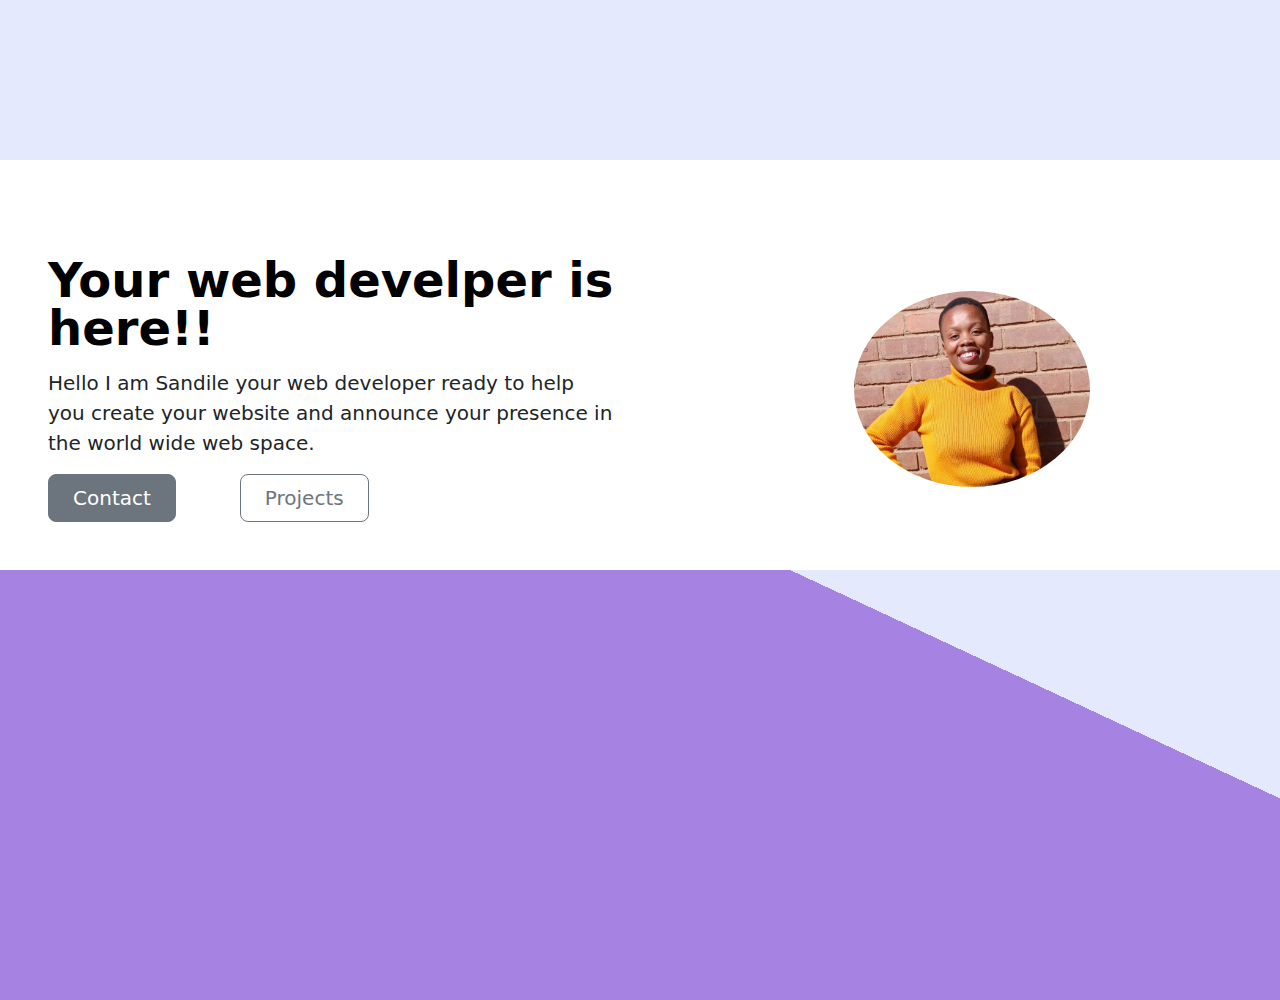
<file: index.html>
<!DOCTYPE html>
<html lang="en">
<head>
    <meta charset="UTF-8">
    <meta name="viewport" content="width=device-width, initial-scale=1.0">
    <link rel="stylesheet" href="styles.css">
    <link href="https://cdn.jsdelivr.net/npm/bootstrap@5.3.3/dist/css/bootstrap.min.css" rel="stylesheet" integrity="sha384-QWTKZyjpPEjISv5WaRU9OFeRpok6YctnYmDr5pNlyT2bRjXh0JMhjY6hW+ALEwIH" crossorigin="anonymous">
    <title>Sandile</title>
</head>
<body>
  
    <div class="row flex-lg-row-reverse align-items-center g-5 py-5 " style="margin-top: 160px;">
        <div class="col-10 col-sm-8 col-lg-6">
          <img src="./assets/sandie2.jpg" class="d-block mx-lg-auto img-fluid img" alt="Sandile's Image" width="700" height="500" loading="lazy">
        </div>
        <div class="col-lg-6">
          <h1 class="display-5 fw-bold text-body-emphasis lh-1 mb-3 ms-5">Your web develper is here!!</h1>
          <p class="lead ms-5">Hello I am Sandile your web developer ready to help you create your website and announce your presence in the world wide web space.</p>
          <div class="d-grid gap-2 d-md-flex justify-content-md-start">
            <button type="button" class="btn btn-secondary btn-lg px-4 me-md-2 ms-5" onclick="goToPage()">Contact</button>
            <button type="button" class="btn btn-outline-secondary btn-lg px-4 ms-5" onclick="goProjects()">Projects</button>
          </div>
        </div>
    </div>

    <script> function goToPage() { window.location.href = "contact.html"} </script>
    <script> function goProjects(){ window.location.href = "projects.html" } </script>
    <script src="https://cdn.jsdelivr.net/npm/bootstrap@5.3.3/dist/js/bootstrap.bundle.min.js" integrity="sha384-YvpcrYf0tY3lHB60NNkmXc5s9fDVZLESaAA55NDzOxhy9GkcIdslK1eN7N6jIeHz" crossorigin="anonymous"></script>
</body>
</html>
</file>
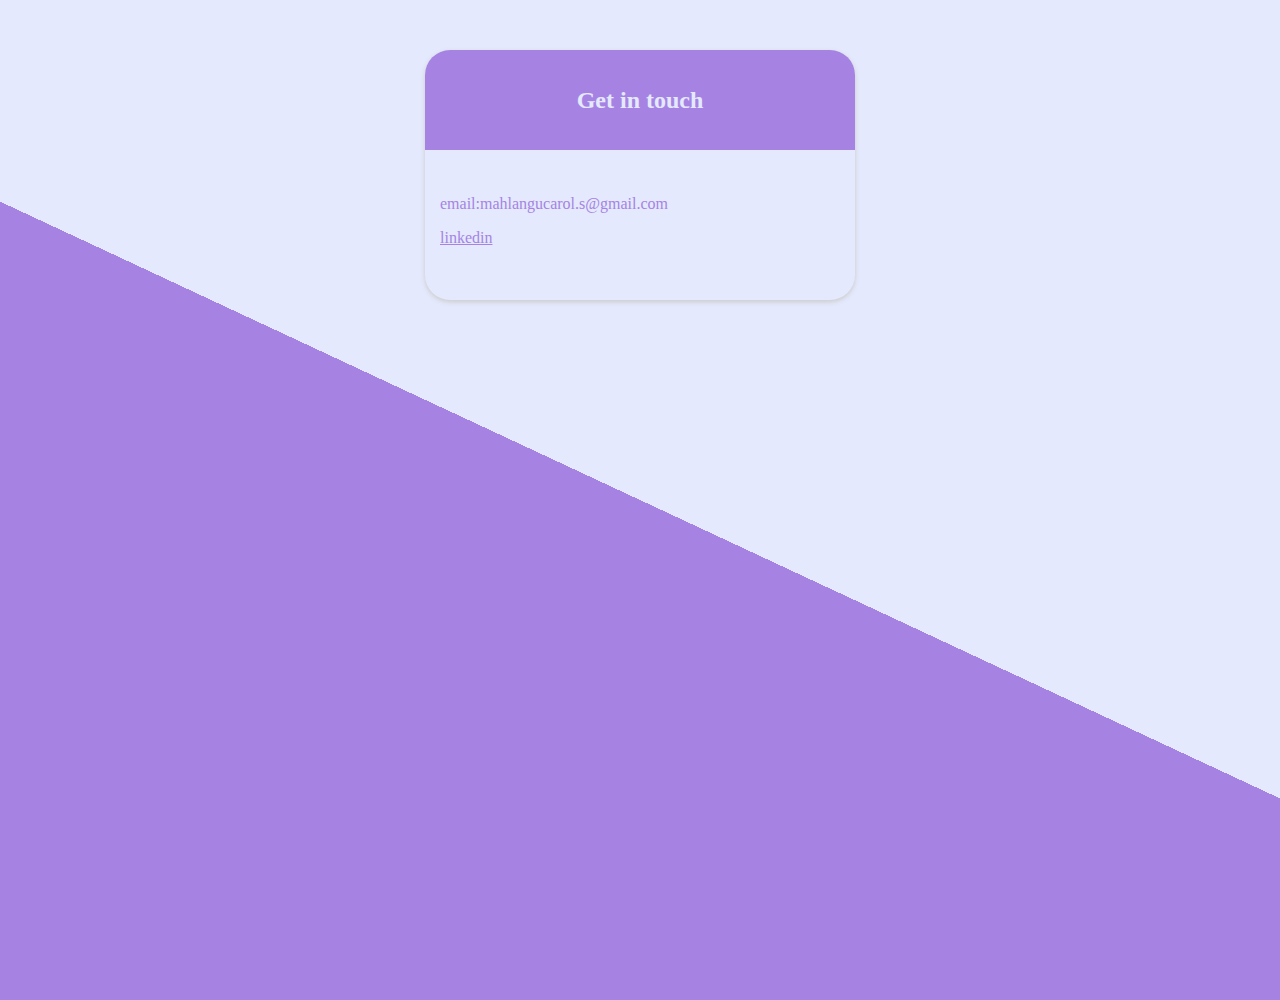
<file: contact.html>
<!DOCTYPE html>
<html lang="en">
<head>
    <meta charset="UTF-8">
    <meta name="viewport" content="width=device-width, initial-scale=1.0">
    <link rel="stylesheet" href="styles.css">
    <title>Document</title>
</head>
<body>
    
  <div class="card">

    <div class="top">
        <h2 class="text">Get in touch</h2>
    </div>

   
    <div class="bottom">
        <p class="info">email:mahlangucarol.s@gmail.com</p>
       <a  class="info" href="https://www.linkedin.com/in/sandile-carol-mahlangu-3145aa279" ><p>linkedin</p> </a>

    </div>
    


  </div>

  

</body>
</html>
</file>
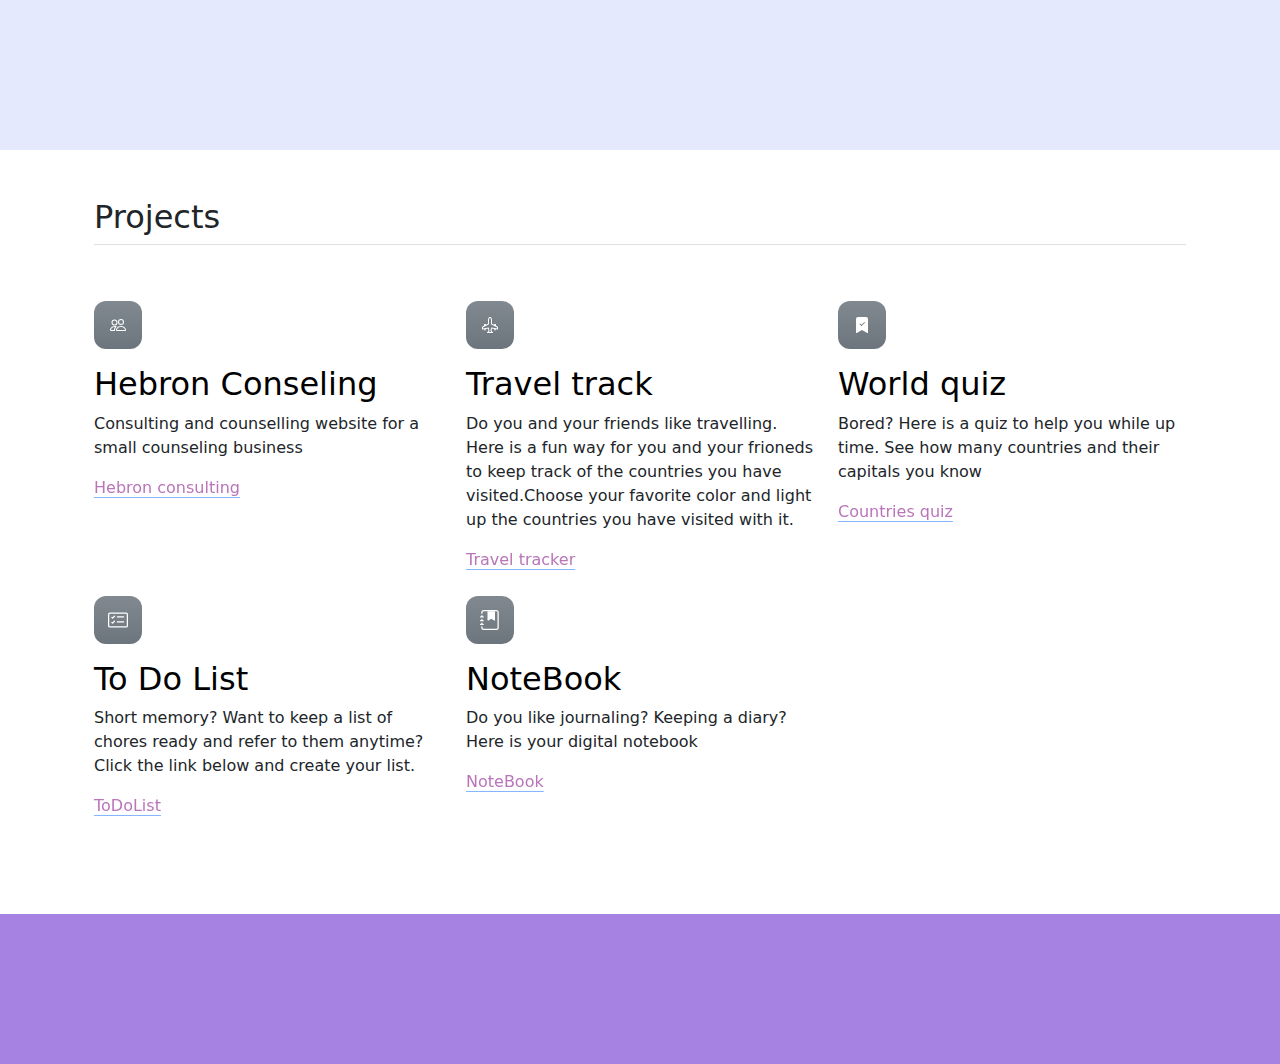
<file: projects.html>
<!DOCTYPE html>
<html lang="en">
<head>
    <meta charset="UTF-8">
    <meta name="viewport" content="width=device-width, initial-scale=1.0">
    <link rel="stylesheet" href="styles.css">
    <link href="https://cdn.jsdelivr.net/npm/bootstrap@5.3.3/dist/css/bootstrap.min.css" rel="stylesheet" integrity="sha384-QWTKZyjpPEjISv5WaRU9OFeRpok6YctnYmDr5pNlyT2bRjXh0JMhjY6hW+ALEwIH" crossorigin="anonymous">
    <title>Document</title>
</head>
<body>
   
    <div class="container px-4 py-5 contain" id="featured-3" >
        <h2 class="pb-2 border-bottom">Projects</h2>
        <div class="row g-4 py-5 row-cols-1 row-cols-lg-3"> 

             <div class="feature col">
            <div class="feature-icon d-inline-flex align-items-center justify-content-center text-bg-secondary bg-gradient fs-2 mb-3 icon-square">
             <svg xmlns="http://www.w3.org/2000/svg" width="16" height="16" fill="currentColor" class="bi bi-people" viewBox="0 0 16 16">
                 <path d="M15 14s1 0 1-1-1-4-5-4-5 3-5 4 1 1 1 1zm-7.978-1L7 12.996c.001-.264.167-1.03.76-1.72C8.312 10.629 9.282 10 11 10c1.717 0 2.687.63 3.24 1.276.593.69.758 1.457.76 1.72l-.008.002-.014.002zM11 7a2 2 0 1 0 0-4 2 2 0 0 0 0 4m3-2a3 3 0 1 1-6 0 3 3 0 0 1 6 0M6.936 9.28a6 6 0 0 0-1.23-.247A7 7 0 0 0 5 9c-4 0-5 3-5 4q0 1 1 1h4.216A2.24 2.24 0 0 1 5 13c0-1.01.377-2.042 1.09-2.904.243-.294.526-.569.846-.816M4.92 10A5.5 5.5 0 0 0 4 13H1c0-.26.164-1.03.76-1.724.545-.636 1.492-1.256 3.16-1.275ZM1.5 5.5a3 3 0 1 1 6 0 3 3 0 0 1-6 0m3-2a2 2 0 1 0 0 4 2 2 0 0 0 0-4"/>
             </svg>
            </div>
            <h3 class="fs-2 text-body-emphasis">Hebron Conseling</h3>
            <p>Consulting and counselling website for a small counseling business </p>
            <a href="https://silly-pudding-96d7e3.netlify.app/" class="icon-link customlink">
              Hebron consulting
              <svg class="bi" ><use xlink:href="#chevron-right"></use></svg>
            </a>
          </div>  
            
         <div class="feature col">
            <div class="feature-icon d-inline-flex align-items-center justify-content-center text-bg-secondary bg-gradient fs-2 mb-3 icon-square">
              <svg xmlns="http://www.w3.org/2000/svg" width="16" height="16" fill="currentColor" class="bi bi-airplane-engines" viewBox="0 0 16 16">
                  <path d="M8 0c-.787 0-1.292.592-1.572 1.151A4.35 4.35 0 0 0 6 3v3.691l-2 1V7.5a.5.5 0 0 0-.5-.5h-1a.5.5 0 0 0-.5.5v1.191l-1.17.585A1.5 1.5 0 0 0 0 10.618V12a.5.5 0 0 0 .582.493l1.631-.272.313.937a.5.5 0 0 0 .948 0l.405-1.214 2.21-.369.375 2.253-1.318 1.318A.5.5 0 0 0 5.5 16h5a.5.5 0 0 0 .354-.854l-1.318-1.318.375-2.253 2.21.369.405 1.214a.5.5 0 0 0 .948 0l.313-.937 1.63.272A.5.5 0 0 0 16 12v-1.382a1.5 1.5 0 0 0-.83-1.342L14 8.691V7.5a.5.5 0 0 0-.5-.5h-1a.5.5 0 0 0-.5.5v.191l-2-1V3c0-.568-.14-1.271-.428-1.849C9.292.591 8.787 0 8 0M7 3c0-.432.11-.979.322-1.401C7.542 1.159 7.787 1 8 1s.458.158.678.599C8.889 2.02 9 2.569 9 3v4a.5.5 0 0 0 .276.447l5.448 2.724a.5.5 0 0 1 .276.447v.792l-5.418-.903a.5.5 0 0 0-.575.41l-.5 3a.5.5 0 0 0 .14.437l.646.646H6.707l.647-.646a.5.5 0 0 0 .14-.436l-.5-3a.5.5 0 0 0-.576-.411L1 11.41v-.792a.5.5 0 0 1 .276-.447l5.448-2.724A.5.5 0 0 0 7 7z"/>
              </svg>
            </div>
            <h3 class="fs-2 text-body-emphasis">Travel track</h3>
            <p>Do you and your friends like travelling. Here is a fun way for you and your frioneds to keep track of the countries you have visited.Choose your favorite color and light up the countries you have visited with it.</p>
            <a href="https://familytravel-tracker.glitch.me" class="icon-link customlink">
              Travel tracker
              <svg class="bi" ><use xlink:href="#chevron-right"></use></svg>
            </a>
          </div>  

            <div class="feature col">
            <div class="feature-icon d-inline-flex align-items-center justify-content-center text-bg-secondary bg-gradient fs-2 mb-3 icon-square">
              <svg xmlns="http://www.w3.org/2000/svg" width="16" height="16" fill="currentColor" class="bi bi-bookmark-check-fill" viewBox="0 0 16 16">
                 <path fill-rule="evenodd" d="M2 15.5V2a2 2 0 0 1 2-2h8a2 2 0 0 1 2 2v13.5a.5.5 0 0 1-.74.439L8 13.069l-5.26 2.87A.5.5 0 0 1 2 15.5m8.854-9.646a.5.5 0 0 0-.708-.708L7.5 7.793 6.354 6.646a.5.5 0 1 0-.708.708l1.5 1.5a.5.5 0 0 0 .708 0z"/>
               </svg>
            </div>
            <h3 class="fs-2 text-body-emphasis">World quiz</h3>
            <p> Bored? Here is a quiz to help you while up time. See how many countries and their capitals you know </p>
            <a href="https://countries-capitals-quiz.glitch.me" class="icon-link customlink">
              Countries quiz
              <svg class="bi" ><use xlink:href="#chevron-right"></use></svg>
            </a>
          </div>
            
          <div class="feature col">
            <div class="feature-icon d-inline-flex align-items-center justify-content-center text-bg-secondary bg-gradient fs-2 mb-3 icon-square">
              <svg xmlns="http://www.w3.org/2000/svg" width="20" height="20" fill="currentColor" class="bi bi-card-checklist" viewBox="0 0 16 16">
                <path d="M14.5 3a.5.5 0 0 1 .5.5v9a.5.5 0 0 1-.5.5h-13a.5.5 0 0 1-.5-.5v-9a.5.5 0 0 1 .5-.5zm-13-1A1.5 1.5 0 0 0 0 3.5v9A1.5 1.5 0 0 0 1.5 14h13a1.5 1.5 0 0 0 1.5-1.5v-9A1.5 1.5 0 0 0 14.5 2z"/>
                <path d="M7 5.5a.5.5 0 0 1 .5-.5h5a.5.5 0 0 1 0 1h-5a.5.5 0 0 1-.5-.5m-1.496-.854a.5.5 0 0 1 0 .708l-1.5 1.5a.5.5 0 0 1-.708 0l-.5-.5a.5.5 0 1 1 .708-.708l.146.147 1.146-1.147a.5.5 0 0 1 .708 0M7 9.5a.5.5 0 0 1 .5-.5h5a.5.5 0 0 1 0 1h-5a.5.5 0 0 1-.5-.5m-1.496-.854a.5.5 0 0 1 0 .708l-1.5 1.5a.5.5 0 0 1-.708 0l-.5-.5a.5.5 0 0 1 .708-.708l.146.147 1.146-1.147a.5.5 0 0 1 .708 0"/>
              </svg>
            </div>
            <h3 class="fs-2 text-body-emphasis">To Do List</h3>
            <p>Short memory? Want to keep a list of chores ready and refer to them anytime? Click the link below and create your list.</p>
            <a href="https://sandie-dev.github.io/ToDoList/" class="icon-link customlink">
              ToDoList
              <svg class="bi" ><use xlink:href="#chevron-right"></use></svg>
            </a>
          </div>
          <div class="feature col">
            <div class="feature-icon d-inline-flex align-items-center justify-content-center text-bg-secondary bg-gradient fs-2 mb-3 icon-square ">
              <svg xmlns="http://www.w3.org/2000/svg" width="20" height="20" fill="currentColor" class="bi bi-journal-bookmark-fill" viewBox="0 0 16 16">
                <path fill-rule="evenodd" d="M6 1h6v7a.5.5 0 0 1-.757.429L9 7.083 6.757 8.43A.5.5 0 0 1 6 8z"/>
                <path d="M3 0h10a2 2 0 0 1 2 2v12a2 2 0 0 1-2 2H3a2 2 0 0 1-2-2v-1h1v1a1 1 0 0 0 1 1h10a1 1 0 0 0 1-1V2a1 1 0 0 0-1-1H3a1 1 0 0 0-1 1v1H1V2a2 2 0 0 1 2-2"/>
                <path d="M1 5v-.5a.5.5 0 0 1 1 0V5h.5a.5.5 0 0 1 0 1h-2a.5.5 0 0 1 0-1zm0 3v-.5a.5.5 0 0 1 1 0V8h.5a.5.5 0 0 1 0 1h-2a.5.5 0 0 1 0-1zm0 3v-.5a.5.5 0 0 1 1 0v.5h.5a.5.5 0 0 1 0 1h-2a.5.5 0 0 1 0-1z"/>
              </svg>
            </div>
            <h3 class="fs-2 text-body-emphasis">NoteBook</h3>
            <p>Do you like journaling? Keeping a diary? Here is your digital notebook</p>
            <a href="https://sandie-dev.github.io/NotesKeeper/" class="icon-link customlink">
              NoteBook
              <svg class="bi"><use xlink:href="#chevron-right"></use></svg>
            </a>
          </div>
          
        </div>
      </div>
    
    <script src="https://cdn.jsdelivr.net/npm/bootstrap@5.3.3/dist/js/bootstrap.bundle.min.js" integrity="sha384-YvpcrYf0tY3lHB60NNkmXc5s9fDVZLESaAA55NDzOxhy9GkcIdslK1eN7N6jIeHz" crossorigin="anonymous"></script>
</body>
</html>
</file>
<file: styles.css>
html {
    background-color: #e4e9fd;
    background-image: -webkit-linear-gradient(65deg, #a683e3 50%, #e4e9fd 50%);
    min-height: 1000px;
    font-family: "helvetica neue";
  }


 
  .card {
    max-width: 400px;
    border-radius: 25px;
    position: relative;
    padding: 25px 15px;
    background-color: #e4e9fd;
    margin: 50px auto;
    height: 200px;
    box-shadow: 0 2px 5px #ccc;
    text-align: left;
  }

  .top {
    border-radius: 25px 25px 0 0;
    height: 100px;
    width: 100%;
    background-color: #a683e3;  
    position: absolute;
    top: 0;
    left: 0;
    display: flex;
    justify-content: center;
    align-items: center;
   
  }

  .bottom {
    margin-top: 120px;
  }

  .text{
  color: #e4e9fd;
  }

  .info{
    color: #a683e3;
  }

  .project{
    display:flex;
    justify-content: center;
    align-items: center;
    height: 100vh;
  }

  .contain{
    margin: 150px  0px;
  }

  .img{
    border-radius: 50%;
    border: 7px solid #fff;
  width: 250px;
  height: 220px;
  }

  .mt-6 {
    margin-top: (spacer * .5) !important;
  }

  .customlink{
    color: rgba(177, 100, 178, 0.899);
    text-decoration-color: rgba(177, 100, 178, 0.899);
  }

  .customlink:hover{
    color: #1f08453d;
  }

  .custom-bg{
    background-color: #362f42e0;
  }

  
.icon-square {
  width: 3rem;
  height: 3rem;
  border-radius: 0.75rem;
}
</file>
